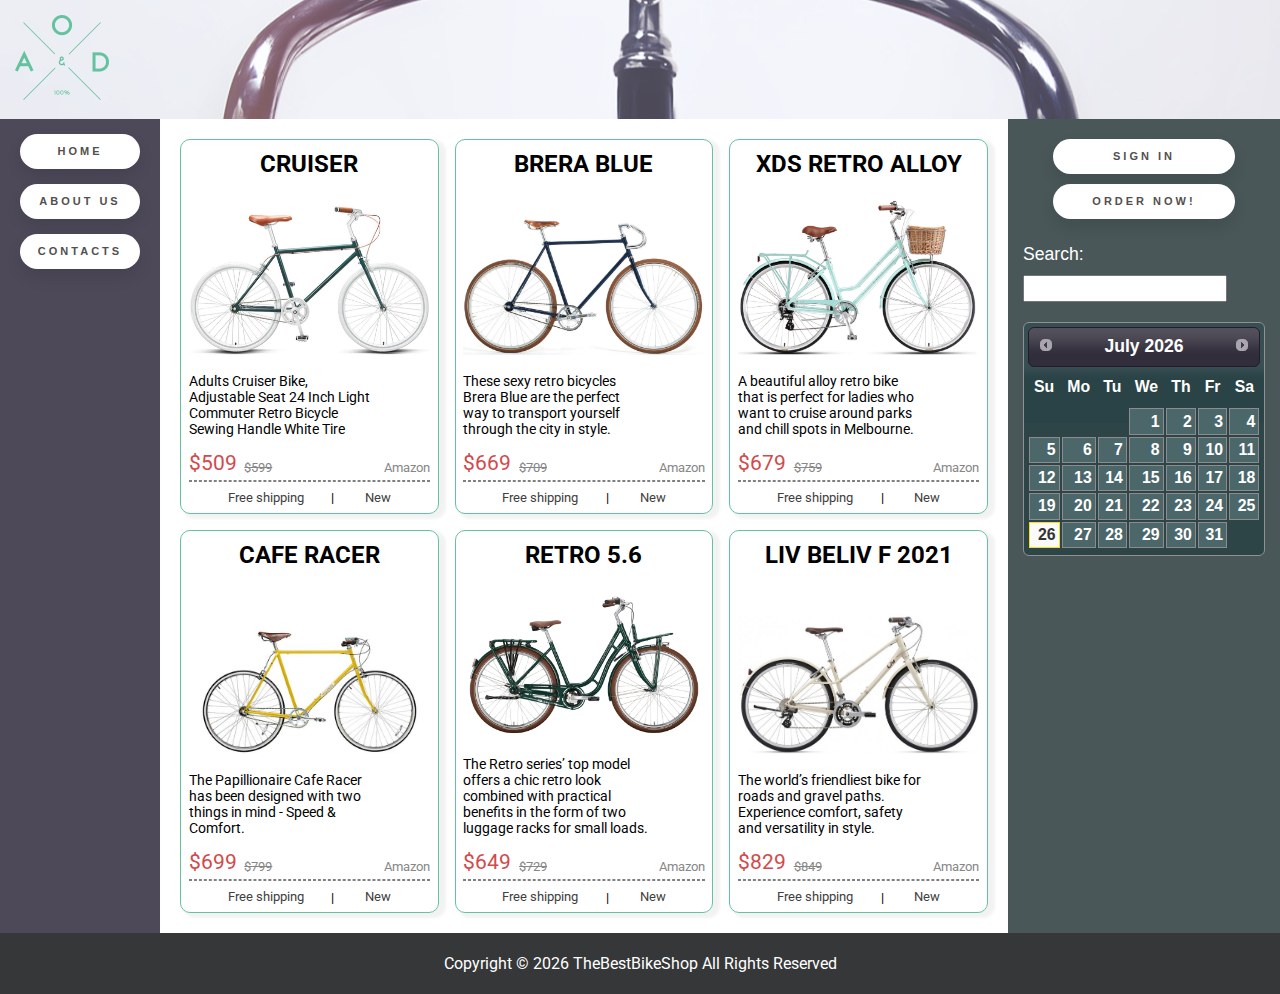
<file: index.html>
<!DOCTYPE html>
<html lang="en">

<head>
	<meta charset="UTF-8">
	<meta name="viewport" content="width=device-width, initial-scale=1.0">
	<link rel="stylesheet" href="css/jquery-ui.css">
	<link rel="stylesheet" href="css/styles.css">
	<link rel="preconnect" href="https://fonts.gstatic.com">
	<link href="https://fonts.googleapis.com/css2?family=Roboto:wght@300;700&display=swap" rel="stylesheet">
	<title>BikeShop main</title>
</head>

<body>
	<script src="./js/facebook.js"></script>

	<div class="container">
		<header class="header">
			<div class="header__logo">
				<a href="index.html"><img src="img/Logo.png" alt="AOD 100%"></a>
			</div>
		</header>
		<nav>
			<ul>
				<li><a href="index.html" class="nav-link">Home</a></li>
				<li><a href="about.html" class="nav-link">About us</a></li>
				<li><a href="contacts.html" class="nav-link">Contacts</a></li>
			</ul>
		</nav>
		<main id="main">
			<div class="item">
				<div class="item__header">
					<h2>Cruiser</h2>
				</div>
				<div class="item__info">
					<div class="item__img"><img src="img/bike1.jpg" alt="product image"></div>
					<div class="item__text">
						<p>Adults Cruiser Bike, Adjustable Seat 24 Inch Light Commuter Retro Bicycle Sewing Handle White Tire
						</p>
					</div>
					<div class="item__price">
						<div><span class="new-price">$509</span> <span class="old-price">$599</span></div> <span>Amazon</span>
					</div>

					<div class="item__footer">
						<ul>
							<li><a href="#"><span class="link">Free shipping</span></a></li>
							<li><a href="#"><span class="link">New</span></a></li>
						</ul>
					</div>
				</div>
			</div>
			<div class="item">
				<div class="item__header">
					<h2>Brera Blue</h2>
				</div>
				<div class="item__info">
					<div class="item__img"><img src="img/bike2.jpg" alt="product image"></div>
					<div class="item__text">
						<p>These sexy retro bicycles Brera Blue are the perfect way to transport yourself through the city in style.
						</p>
					</div>
					<div class="item__price">
						<div><span class="new-price">$669</span> <span class="old-price">$709</span></div> <span>Amazon</span>
					</div>

					<div class="item__footer">
						<ul>
							<li><a href="#"><span class="link">Free shipping</span></a></li>
							<li><a href="#"><span class="link">New</span></a></li>
						</ul>
					</div>
				</div>
			</div>
			<div class="item">
				<div class="item__header">
					<h2>XDS RETRO ALLOY</h2>
				</div>
				<div class="item__info">
					<div class="item__img"><img src="img/bike3.jpg" alt="product image"></div>
					<div class="item__text">
						<p>A beautiful alloy retro bike that is perfect for ladies who want to cruise around parks and chill spots
							in Melbourne.
						</p>
					</div>
					<div class="item__price">
						<div><span class="new-price">$679</span> <span class="old-price">$759</span></div> <span>Amazon</span>
					</div>

					<div class="item__footer">
						<ul>
							<li><a href="#"><span class="link">Free shipping</span></a></li>
							<li><a href="#"><span class="link">New</span></a></li>
						</ul>
					</div>
				</div>
			</div>
			<div class="item">
				<div class="item__header">
					<h2>Cafe Racer</h2>
				</div>
				<div class="item__info">
					<div class="item__img"><img src="img/bike4.jpg" alt="product image"></div>
					<div class="item__text">
						<p>The Papillionaire Cafe Racer has been designed with two things in mind - Speed &#38; Comfort.
						</p>
					</div>
					<div class="item__price">
						<div><span class="new-price">$699</span> <span class="old-price">$799</span></div> <span>Amazon</span>
					</div>

					<div class="item__footer">
						<ul>
							<li><a href="#"><span class="link">Free shipping</span></a></li>
							<li><a href="#"><span class="link">New</span></a></li>
						</ul>
					</div>
				</div>
			</div>
			<div class="item">
				<div class="item__header">
					<h2>Retro 5.6</h2>
				</div>
				<div class="item__info">
					<div class="item__img"><img src="img/bike5.jpg" alt="product image"></div>
					<div class="item__text">
						<p>The Retro series’ top model offers a chic retro look combined with practical benefits in the form of two
							luggage racks for small loads.
						</p>
					</div>
					<div class="item__price">
						<div><span class="new-price">$649</span> <span class="old-price">$729</span></div> <span>Amazon</span>
					</div>

					<div class="item__footer">
						<ul>
							<li><a href="#"><span class="link">Free shipping</span></a></li>
							<li><a href="#"><span class="link">New</span></a></li>
						</ul>
					</div>
				</div>
			</div>
			<div class="item">
				<div class="item__header">
					<h2>Liv BeLiv F 2021</h2>
				</div>
				<div class="item__info">
					<div class="item__img"><img src="img/bike6.jpg" alt="product image"></div>
					<div class="item__text">
						<p>The world’s friendliest bike for roads and gravel paths. Experience comfort, safety and versatility in
							style.
						</p>
					</div>
					<div class="item__price">
						<div><span class="new-price">$829</span> <span class="old-price">$849</span></div> <span>Amazon</span>
					</div>

					<div class="item__footer">
						<ul>
							<li><a href="#"><span class="link">Free shipping</span></a></li>
							<li><a href="#"><span class="link">New</span></a></li>
						</ul>
					</div>
				</div>
			</div>
		</main>
		<aside>
			<div class="registration-menu">
				<ul>
					<li><a id="sign-in-link" href="register.html" class="nav-link">Sign In</a></li>
					<li><a id="order-link" href="order.html" class="nav-link">ORDER NOW!</a></li>
				</ul>
			</div>
			<div class="ui-widget">
				<label for="tags" class="search">Search: </label>
				<input id="tags">
			</div>
			<div id="calendar"></div>
		</aside>
		<footer>
			<p>Copyright &copy;
				<script>document.write(new Date().getFullYear())</script> TheBestBikeShop All Rights Reserved
			</p>
		</footer>
	</div>
	<script src="./js/jquery.js"></script>
	<script src="./js/jquery-ui.min.js"></script>
	<script src="./js/main.js"></script>
	<script async defer crossorigin="anonymous" src="https://connect.facebook.net/en_US/sdk.js"></script>
</body>

</html>
</file>
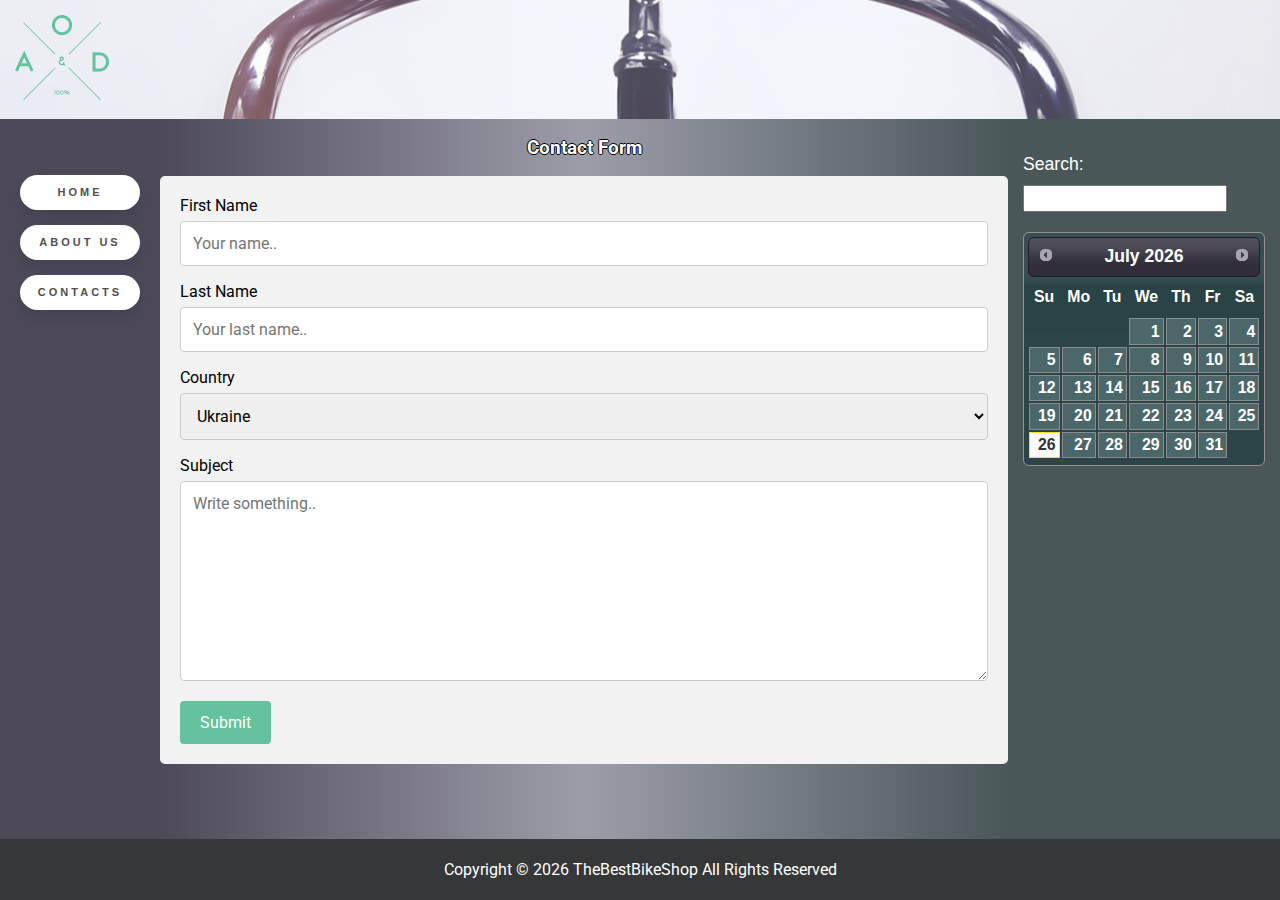
<file: contacts.html>
<!DOCTYPE html>
<html lang="en">
<head>
	<meta charset="UTF-8">
	<meta name="viewport" content="width=device-width, initial-scale=1.0">
	<link rel="stylesheet" href="css/jquery-ui.css">
	<link rel="stylesheet" href="css/styles.css">
	<link rel="stylesheet" href="css/contacts.css">
	<link rel="preconnect" href="https://fonts.gstatic.com">
	<link href="https://fonts.googleapis.com/css2?family=Roboto:wght@300;700&display=swap" rel="stylesheet">
	<title>Contact form</title>
</head>
<body>
	<div class="container">
		<header class="header">
			<div class="header__logo">
				<a href="index.html"><img src="img/Logo.png" alt="AOD 100%"></a>
			</div>
		</header>
			<nav>
				<ul>
					<li><a href="index.html" class="nav-link">Home</a></li>
					<li><a href="about.html" class="nav-link">About us</a></li>
					<li><a href="contacts.html" class="nav-link">Contacts</a></li>
				</ul>
			</nav>
			<main>
				<h3>Contact Form</h3>

				<div class="contact-container">
					<form action="/action_page.php">
						<label for="fname">First Name</label>
						<input type="text" id="fname" name="firstname" placeholder="Your name..">

						<label for="lname">Last Name</label>
						<input type="text" id="lname" name="lastname" placeholder="Your last name..">

						<label for="country">Country</label>
						<select id="country" name="country">
						<option value="ukraine">Ukraine</option>
						<option value="australia">Australia</option>
						<option value="canada">Canada</option>
						<option value="usa">USA</option>
						</select>

						<label for="subject">Subject</label>
						<textarea id="subject" name="subject" placeholder="Write something.." style="height:200px"></textarea>
						<input type="submit" value="Submit">
					</form>
				</div>
			</main>
			<aside>
				<div class="ui-widget">
					<label for="tags" class="search">Search: </label>
					<input id="tags">
				</div>
				<div id="calendar"></div>
			</aside>
		<footer>
			<p>Copyright &copy; <script>document.write(new Date().getFullYear())</script> TheBestBikeShop All Rights Reserved</p>
		</footer>
	</div>
	<script src="./js/jquery.js"></script>
	<script src="./js/jquery-ui.min.js"></script>
	<script src="./js/main.js"></script>
</body>
</html>
</file>
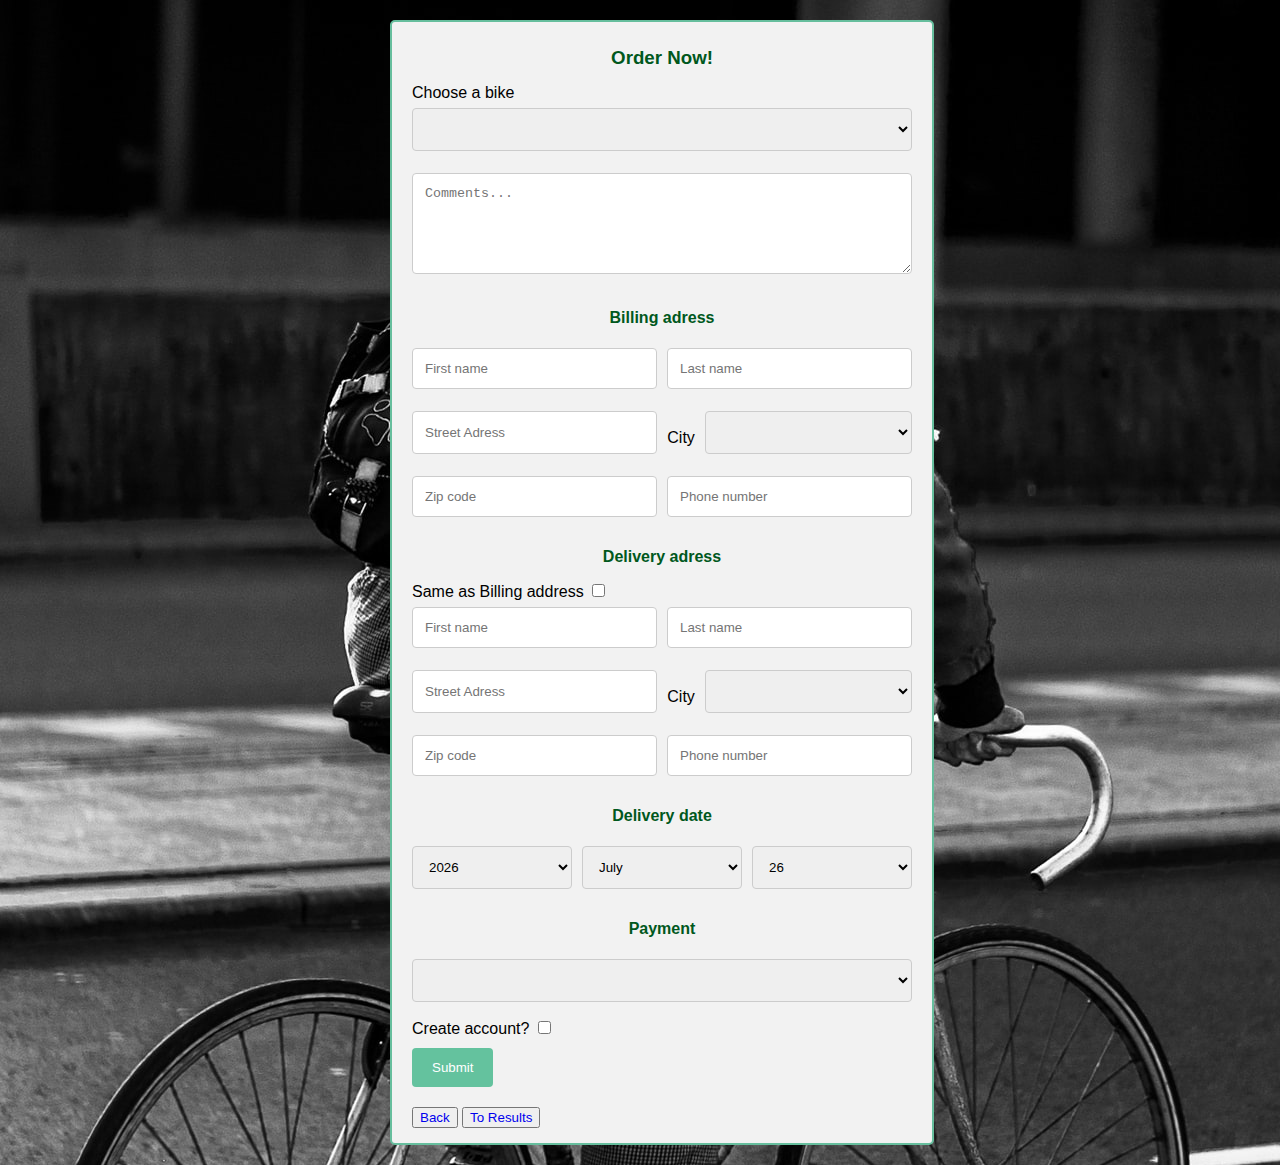
<file: order.html>
<!DOCTYPE html>
<html lang="en">

<head>
	<meta charset="UTF-8">
	<meta http-equiv="X-UA-Compatible" content="IE=edge">
	<meta name="viewport" content="width=device-width, initial-scale=1.0">
	<link rel="stylesheet" href="./css/order.css">
	<title>Order now</title>
</head>

<body>

	<div class="wrapper">
		<div class="order-container">

			<form id="orderForm" role="form">
				<h3>Order Now!</h3>
				<label for="bikeList">Choose a bike</label>
				<select name="bikeList" id="bikeList">
					<option value="" selected=""></option>
				</select>
				<textarea name="comments" id="comments" cols="30" rows="5" placeholder="Comments..."></textarea>

				<h4>Billing adress</h4>

				<div class="divider divider-2">
					<input class="billing-address" type="text" id="firstName" name="firstName" required placeholder="First name">
					<input class="billing-address" type="text" id="lastName" name="lastName" required placeholder="Last name">
				</div>
				<div class="divider divider-2">
					<input class="billing-address" type="text" id="streetAdress" name="streetAdress" required
						placeholder="Street Adress">
					<div class="city">
						<span>City</span>
						<select class="billing-address" name="region" id="region">
							<option value="" selected=""></option>
						</select>
					</div>
				</div>
				<div class="divider divider-2">
					<input pattern="/^-?\d+\.?\d*$/" onKeyPress="if(this.value.length==5) return false;" class="billing-address"
						type="number" id="zip" name="zip" required placeholder="Zip code">
					<input class="billing-address" type="tel" id="phone" name="phone" required placeholder="Phone number">
				</div>

				<h4>Delivery adress</h4>
				<label for="delivery">Same as Billing address</label>
				<input type="checkbox" name="delivery" id="deliveryCheck">
				<div class="divider divider-2">
					<input class="delivery-address" type="text" id="deliveryFirstName" name="firstName" required
						placeholder="First name">
					<input class="delivery-address" type="text" id="deliveryLastName" name="lastName" required
						placeholder="Last name">
				</div>
				<div class="divider divider-2">
					<input class="delivery-address" type="text" id="deliveryStreetAdress" name="streetAdress" required
						placeholder="Street Adress">
					<div class="city">
						<span>City</span>
						<select class="delivery-address" name="region" id="deliveryRegion">
							<option value="" selected=""></option>
						</select>
					</div>
				</div>
				<div class="divider divider-2">
					<input pattern="/^-?\d+\.?\d*$/" onKeyPress="if(this.value.length==5) return false;" class="delivery-address"
						type="number" id="deliveryZip" name="zip" required placeholder="Zip code">
					<input class="delivery-address" type="tel" id="deliveryPhone" name="phone" required
						placeholder="Phone number">
				</div>

				<h4>Delivery date</h4>

				<div class="divider divider-3">
					<select id="year"></select>
					<select id="month"></select>
					<select id="day"></select>
				</div>

				<h4>Payment</h4>

				<select required name="payment" id="payment">
					<option value=""></option>
					<option value="Credit Card">Credit Card</option>
					<option value="Cash">Cash</option>
				</select>

				<div class="credit-card-container removed">
					<p class="error" id="cardErrorMessage"></p>
					<div class="divider divider-3">
						<input pattern="/^-?\d+\.?\d*$/" onKeyPress="if(this.value.length==16) return false;" type="number"
							id="cardNumber" name="cardNumber" placeholder="Card number">
						<input pattern="/^-?\d+\.?\d*$/" onKeyPress="if(this.value.length==4) return false;" type="number"
							id="expirationDate" name="expirationDate" placeholder="Expiration Date">
						<input pattern="/^-?\d+\.?\d*$/" onKeyPress="if(this.value.length==3) return false;" type="number" id="cvv"
							name="cvv" placeholder="CVV">
					</div>
				</div>

				<div>
					<label for="create-acc">Create account?</label>
					<input name="create-acc" id="createAcc" type="checkbox">
				</div>
				<div class="account-create divider divider-3 removed">
					<input id="createUsername" type="text" placeholder="Username">
					<input id="createPassword" type="password" placeholder="Password">
					<input id="confirmPassword" type="password" placeholder="Confirm password">
					<p id="accountErrorMessage"></p>
				</div>

				<input id="submit-btn" type="submit" value="Submit">
			</form>
			<button class="back-btn"><a href="index.html">Back</a></button>
			<button class="result-btn"><a href="result.html">To Results</a></button>





		</div>
	</div>

	<script src="./js/order.js"></script>
</body>

</html>
</file>
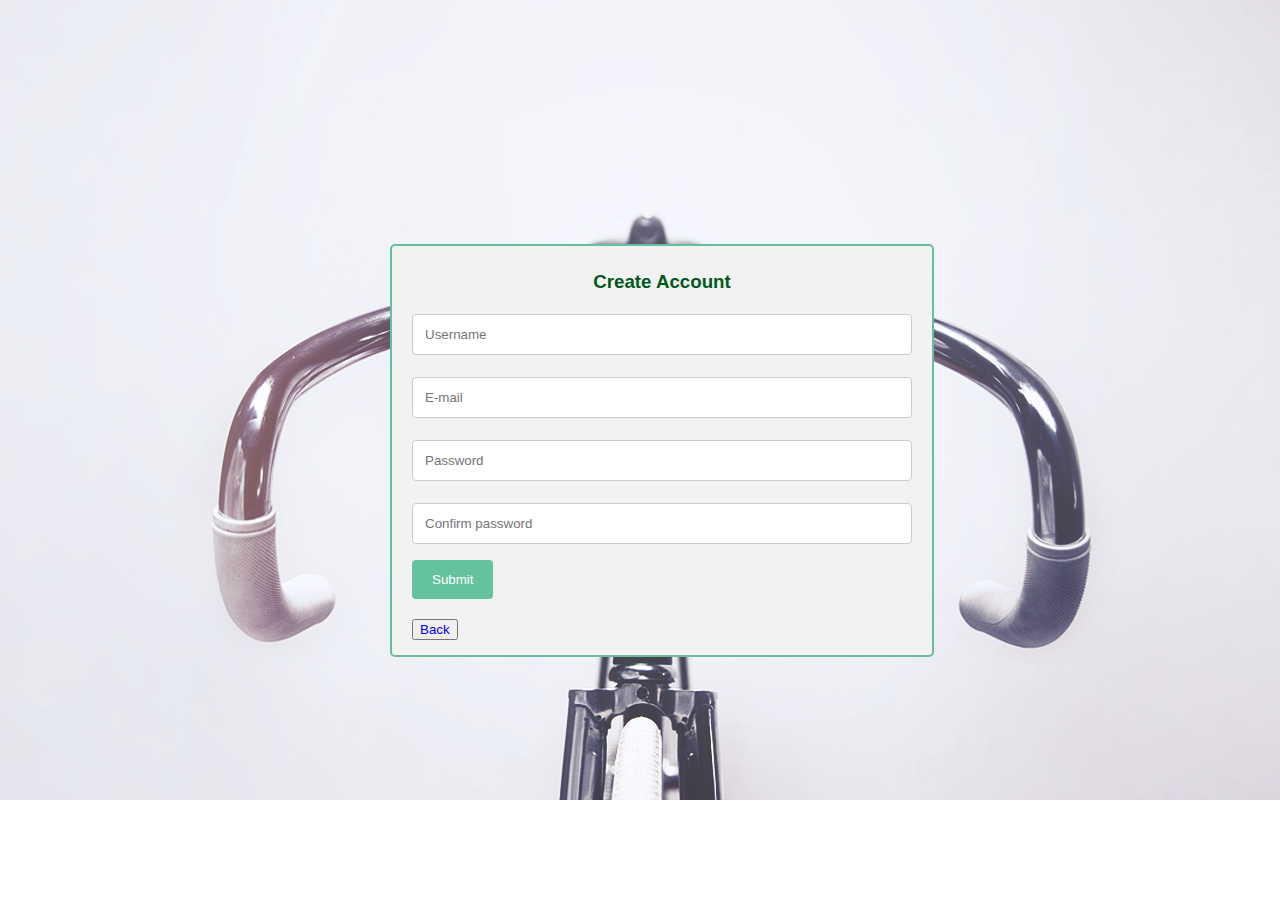
<file: register.html>
<!DOCTYPE html>
<html lang="en">
<head>
	<meta charset="UTF-8">
	<meta http-equiv="X-UA-Compatible" content="IE=edge">
	<meta name="viewport" content="width=device-width, initial-scale=1.0">
	<link rel="stylesheet" href="./css/register.css">
	<title>Task 3.1</title>
</head>
<body>
	<script src="./js/facebook.js"></script>

<div class="wrapper">
	<div class="register-container">

		<form id="signInForm" role="form">
			<h3>Create Account</h3>
			<input type="text" id="userName" name="userName" required placeholder="Username">
			<input type="email" id="email" name="email" required placeholder="E-mail">
			<input type="password" id="password" name="password" required placeholder="Password">
			<input type="password" id="confirm" name="confirm" required placeholder="Confirm password">
			<input id="submit-btn" type="submit" value="Submit">
		</form>

		<button class="back-btn"><a href="index.html">Back</a></button>

		<div class="fb-login-button">
			<fb:login-button scope="public_profile,email" onlogin="checkLoginState();">
			</fb:login-button>
		</div>
		
		<div id="status">
		</div>

	</div>
</div>
	
	<script src="./js/register.js"></script>
	<script async defer crossorigin="anonymous" src="https://connect.facebook.net/en_US/sdk.js"></script>
</body>
</html>
</file>
<file: css/order.css>
html {
	margin: 0;
	padding: 0;
	height: 100%;
}

a, a:visited {
	text-decoration: none;
}

/* Chrome, Safari, Edge, Opera */

input::-webkit-outer-spin-button, input::-webkit-inner-spin-button {
	-webkit-appearance: none;
	margin: 0;
}

/* Firefox */

input[type=number] {
	-moz-appearance: textfield;
}

body {
	overflow: auto;
	margin: 0;
	padding: 20px;
	/* height: 100%; */
	font-family: Arial, "Helvetica Neue", Helvetica, sans-serif;
	display: flex;
	justify-content: center;
	align-items: center;
	/* background: rgb(255, 255, 255): */
	background: url(../img/background.jpg) no-repeat center;
	/* background-size: cover; */
}

h3, h4 {
	margin: 0;
	color: rgb(0, 88, 29);
	padding: 15px 0;
	text-align: center;
}

.wrapper {
	max-width: 500px;
}

.back-btn {
	margin-top: 20px;
}

/* Register form */

input[type=text], input[type=number], input[type=email], input[type=password], input[type=tel], select, textarea {
	width: 100%;
	padding: 12px;
	border: 1px solid #ccc;
	border-radius: 4px;
	box-sizing: border-box;
	margin-top: 6px;
	margin-bottom: 16px;
	resize: vertical;
}

input[type=submit] {
	display: inline-block;
	background-color: #64c29e;
	color: white;
	padding: 12px 20px;
	border: none;
	border-radius: 4px;
	cursor: pointer;
	transition: .5s;
	margin-top: 10px;
}

input[type=submit]:hover {
	background-color: #488c72;
}

.order-container {
	position: relative;
	width: 100%;
	border: 2px solid #66be9d;
	border-radius: 5px;
	background-color: #f2f2f2;
	padding: 10px 20px 15px 20px;
}

.divider {
	display: flex;
}

.removed {
	display: none;
}

.city {
	display: flex;
	justify-content: space-between;
	align-items: center;
	width: 50%;
	text-align: center;
}

.city select {
	margin-left: 10px;
	max-width: 250px;
}

.divider-2 input {
	width: 50%;
}

.divider-3 select {
	width: 33%;
}

.divider-2 input:not(:last-child), .divider-3 select:not(:last-child), .divider-3 input:not(:last-child) {
	margin-right: 10px;
}

.error {
	font-size: 10px;
	color: red;
}
</file>
<file: css/register.css>
html {
	margin: 0;
	padding: 0;
	height: 100%;
}

a, a:visited {
	text-decoration: none;
}

body {
	margin: 0;
	padding: 0;
	height: 100%;
	font-family: Arial, "Helvetica Neue", Helvetica, sans-serif;
	display: flex;
	justify-content: center;
	align-items: center;
	background: url(../img/Header.png) no-repeat top;
}

h3 {
	margin: 0;
	color: rgb(0, 88, 29);
	padding: 15px 0;
	text-align: center;
}

.wrapper {
	max-width: 500px;
}

.back-btn {
	clear: both;
	float: left;
	margin-top: 20px;
}


/* Register form */

input[type=text], input[type=email], input[type=password], select, textarea {
	width: 100%;
	padding: 12px;
	border: 1px solid #ccc;
	border-radius: 4px;
	box-sizing: border-box;
	margin-top: 6px;
	margin-bottom: 16px;
	resize: vertical;
}

input[type=submit] {
	display: inline-block;
	background-color: #64c29e;
	color: white;
	padding: 12px 20px;
	border: none;
	border-radius: 4px;
	cursor: pointer;
	transition: .5s;
	float: left;

}

input[type=submit]:hover {
	background-color: #488c72;
}

	.register-container {
	position: relative;
	width: 100%;
	border: 2px solid #66be9d;
	border-radius: 5px;
	background-color: #f2f2f2;
	padding: 10px 20px 15px 20px;
}

.fb-login-button {
	float: right;
	margin: 10px 0;
}

#status {
	clear: both;
	text-align: right;
}
</file>
<file: css/styles.css>
@import "normalize.css";

/* Inline Calendar */
.ui-datepicker-inline {
  width: 100%;
  margin-top: 20px;
}

.ui-widget {
	margin-top: 20px;
}

.container {
  display: grid;
  height: 100vh;
  grid-template-columns: 10rem auto 17rem;
  grid-template-rows: auto 1fr auto;
  grid-template-areas:
    "head head head"
    "panleft main panright"
    "footer footer footer";
}

/*Search form*/

.search {
  color: #fff;
}

#tags {
  margin-top: 10px;
}

.nav-link {
  text-decoration: none;
  width: 100%;
  display: inline-block;
  overflow-wrap: break-word;
  padding: 5px 10px 5px 10px;
  line-height: 25px;
  border-radius: 45px;
  font-family: "Montserrat", sans-serif;
  font-size: 11px;
  text-transform: uppercase;
  text-align: center;
  letter-spacing: 3px;
  font-weight: 600;
  color: #524f4e;
  background: white;
  box-shadow: 0 8px 15px rgba(0, 0, 0, 0.1);
  transition: 0.3s;
}

.nav-link:hover {
  background: #64c29e;
  box-shadow: 0 15px 20px rgba(100, 194, 158, 0.4);
  color: #fff;
  transform: translateY(-7px);
}

header {
  background: url(../img/Header.png) center;
  color: #fff;
  padding: 15px;
  grid-area: head;
}

nav {
  background: #4d4959;
  padding: 15px;
  grid-area: panleft;
}

nav ul li {
  margin-bottom: 15px;
}

aside {
  background: #495759;
  padding: 15px;
  grid-area: panright;
}

aside ul {
	display: flex;
	flex-direction: column;
	justify-content: center;
}

aside ul li {
	padding: 5px 30px;
	min-width: 150px;
}

footer {
  background-color: #353738;
  color: #fff;
  text-align: center;
  padding: 5px;
  grid-area: footer;
}

main {
  position: relative;
  grid-area: main;
  display: grid;
  margin: 0 auto;
  box-sizing: border-box;
  padding: 20px;
  width: 100%;
  grid-template-columns: repeat(3, 1fr);
  grid-template-rows: auto;
  grid-gap: 1rem;
}

.item {
  overflow: hidden;
  border: 1px solid #64c29e;
  border-radius: 10px;
  padding: 0px 3% 0 3%;
  position: relative;
  display: flex;
  flex-direction: column;
  justify-content: space-between;
  box-shadow: 5px 3px 3px 2px rgba(0, 0, 0, 0.05);
}

.item__footer {
  font-size: 13px;
  border-top: 1px dashed grey;
}

.item__footer ul li {
  position: relative;
  padding: 0 10px;
  flex: 1 1 auto;
}

.item__footer ul li:not(:last-child):after {
  content: "|";
  position: absolute;
  right: 0;
  top: 50%;
  transform: translate(0, -50%);
}

.item__footer ul {
  display: flex;
  justify-content: space-around;
  align-items: center;
  padding: 0.5rem;
  margin: 0 auto;
}

.item__footer a {
  color: #404040;
}

.item__footer a:hover,
.item__footer a:focus {
  color: #d24a4c;
  transition: all 0.2s linear;
}

.item__header {
  padding-top: 10px;
  display: flex;
  justify-content: space-between;
}

.item__info {
  width: 100%;
  display: flex;
  flex-direction: column;
  justify-content: flex-end;
}

.item__info span {
  display: block;
}

.item__info p {
  max-width: 185px;
}

.item__price {
  display: flex;
  align-items: flex-end;
  justify-content: space-between;
  border-bottom: 1px dashed grey;
  padding-bottom: 5px;
}

.item__price > span {
  padding-left: 10%;
}

.item__price > div {
  display: flex;
  align-items: flex-end;
}

.item__text {
  font-size: 14px;
  display: flex;
  align-items: center;
  justify-content: space-between;
}

.item__img {
  padding-top: 15px;
  margin-top: 0;
  z-index: -1;
}

.item__img img {
  height: auto;
  max-width: 100%;
}

.item__price {
  font-size: 13px;
  color: #878787;
}

.new-price {
  font-size: 21px;
  color: #d24a4c;
  margin-right: 10%;
}

.old-price {
  color: #878787;
  text-decoration: line-through;
}

@media only screen and (max-width: 970px) {
  main {
    grid-template-columns: repeat(2, 1fr);
    grid-template-rows: auto;
  }
}

@media only screen and (max-width: 768px) {
  .container {
    grid-template-columns: 1fr;
    grid-template-rows: auto auto 1fr auto auto;
    grid-template-areas:
      "head head head"
      "panleft panleft panleft"
      "main main main"
      "panright panright panright"
      "footer footer footer";
  }
  nav {
    padding: 0 10px 0 10px;
  }
  nav ul {
    margin: 15px 0 15px 0;
    display: flex;
    justify-content: space-between;
  }
  nav ul li {
    margin: 0;
  }
  nav a {
    min-width: 90px;
  }

	aside ul {
		flex-direction: row;
		justify-content: flex-start;
	}

	aside ul li {
		padding: 5px 10px;
	}
}

@media only screen and (max-width: 420px) {
  main {
    grid-template-columns: 1fr;
  }
}

@media only screen and (max-width: 360px) {
  nav {
    padding: 10px;
  }
  nav ul {
    margin: 0;
  }
  nav a {
    min-width: 70px;
  }
  .nav-link {
    padding: 5px;
    letter-spacing: 1px;
  }
}
</file>
<file: css/contacts.css>
@import "normalize.css";

/* Contact form */

input[type=text], select, textarea {
	width: 100%;
	padding: 12px;
	border: 1px solid #ccc;
	border-radius: 4px;
	box-sizing: border-box;
	margin-top: 6px;
	margin-bottom: 16px;
	resize: vertical;
}

input[type=submit] {
	background-color: #64c29e;
	color: white;
	padding: 12px 20px;
	border: none;
	border-radius: 4px;
	cursor: pointer;
		transition: .5s;
}

input[type=submit]:hover {
	background-color: #488c72;
}

	.contact-container {
	width: 100%;
	border-radius: 5px;
	background-color: #f2f2f2;
	padding: 20px;
}

nav {
	padding-top: 3.5rem;
}

h3 {
	text-align: center;
	color: #fff;
	text-shadow: -1px 0 black, 0 1px black, 1px 0 black, 0 -1px black;
}

main {
	background: linear-gradient(90deg, rgba(77,73,89,1) 0%, rgba(157,157,170,1) 50%, rgba(73,87,89,1) 100%);
	padding: 0;
}

@media only screen and (max-width: 768px) {
	.container-1 input#search{
		margin-top: 0;
}
	nav {
		padding: 0 10px 0 10px;
	}
}

@media only screen and (max-width: 360px) {
	nav {
		padding: 10px;
	}
}
</file>
